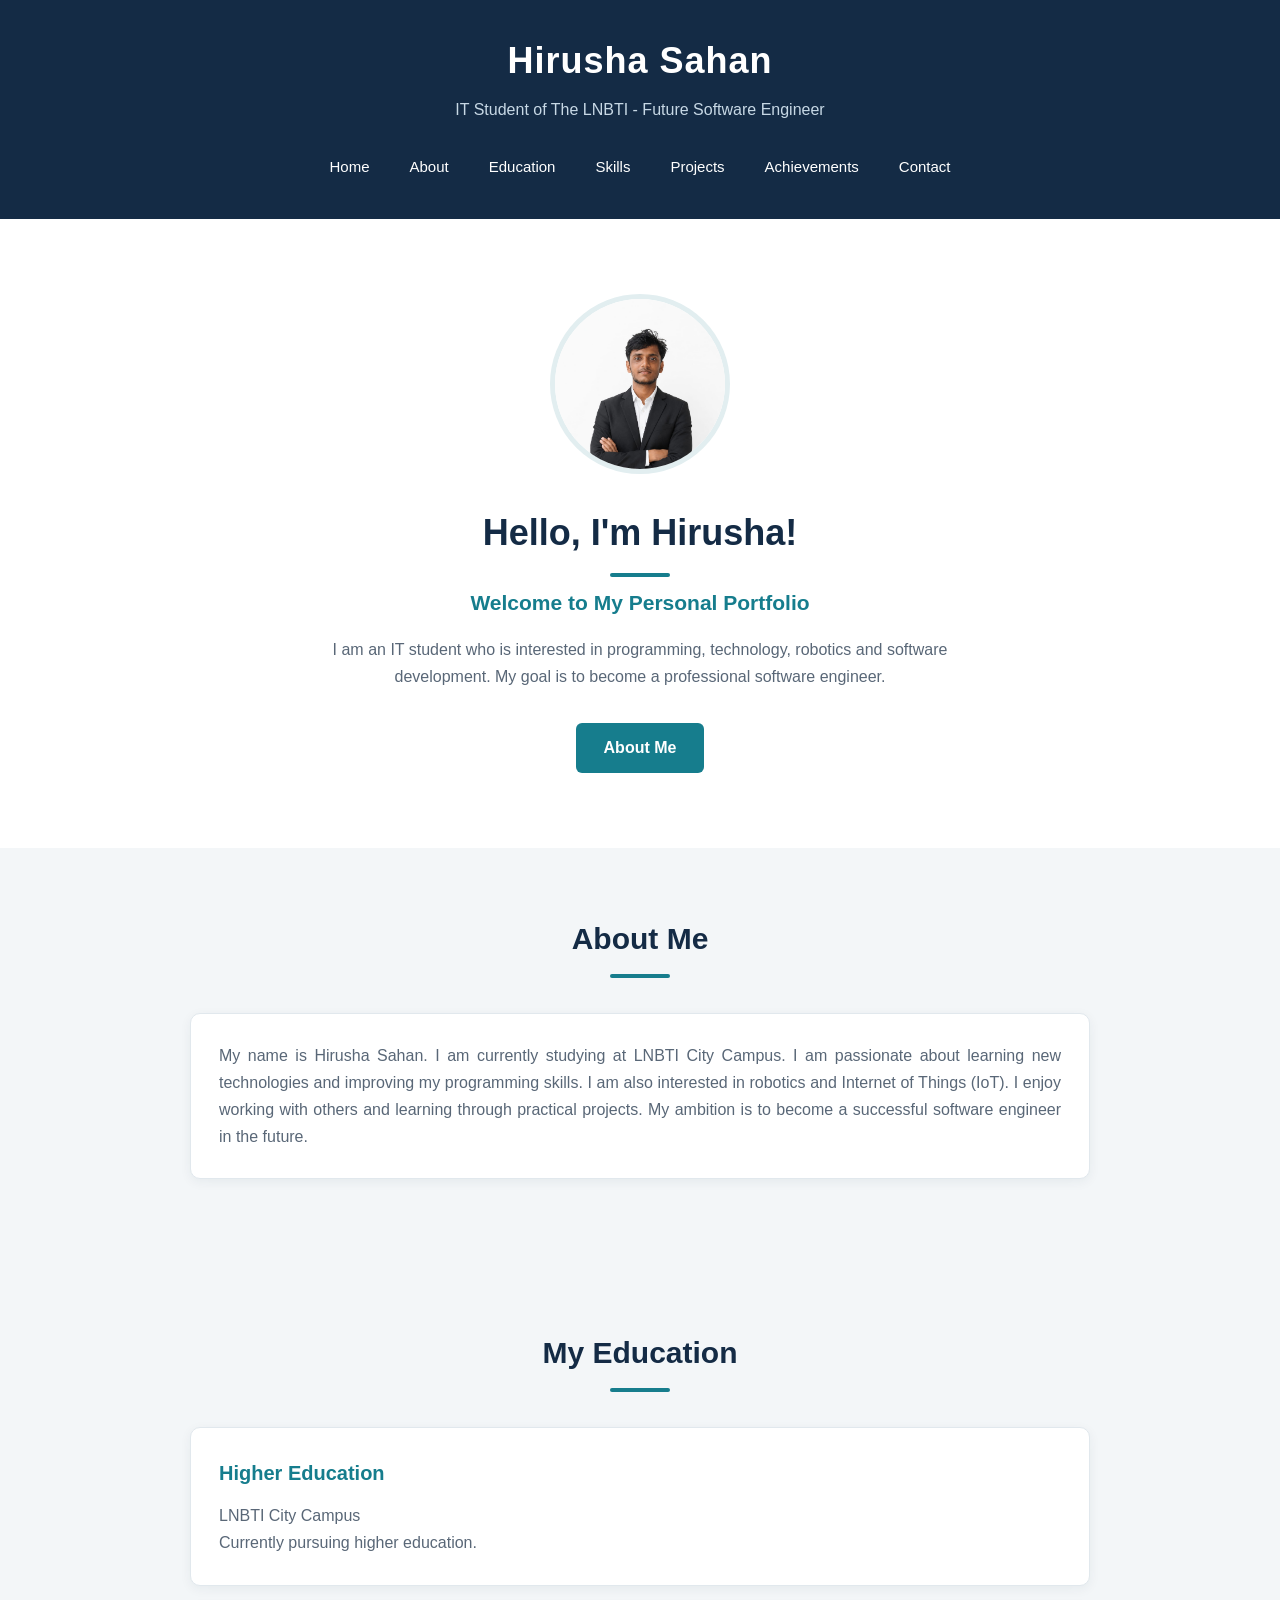
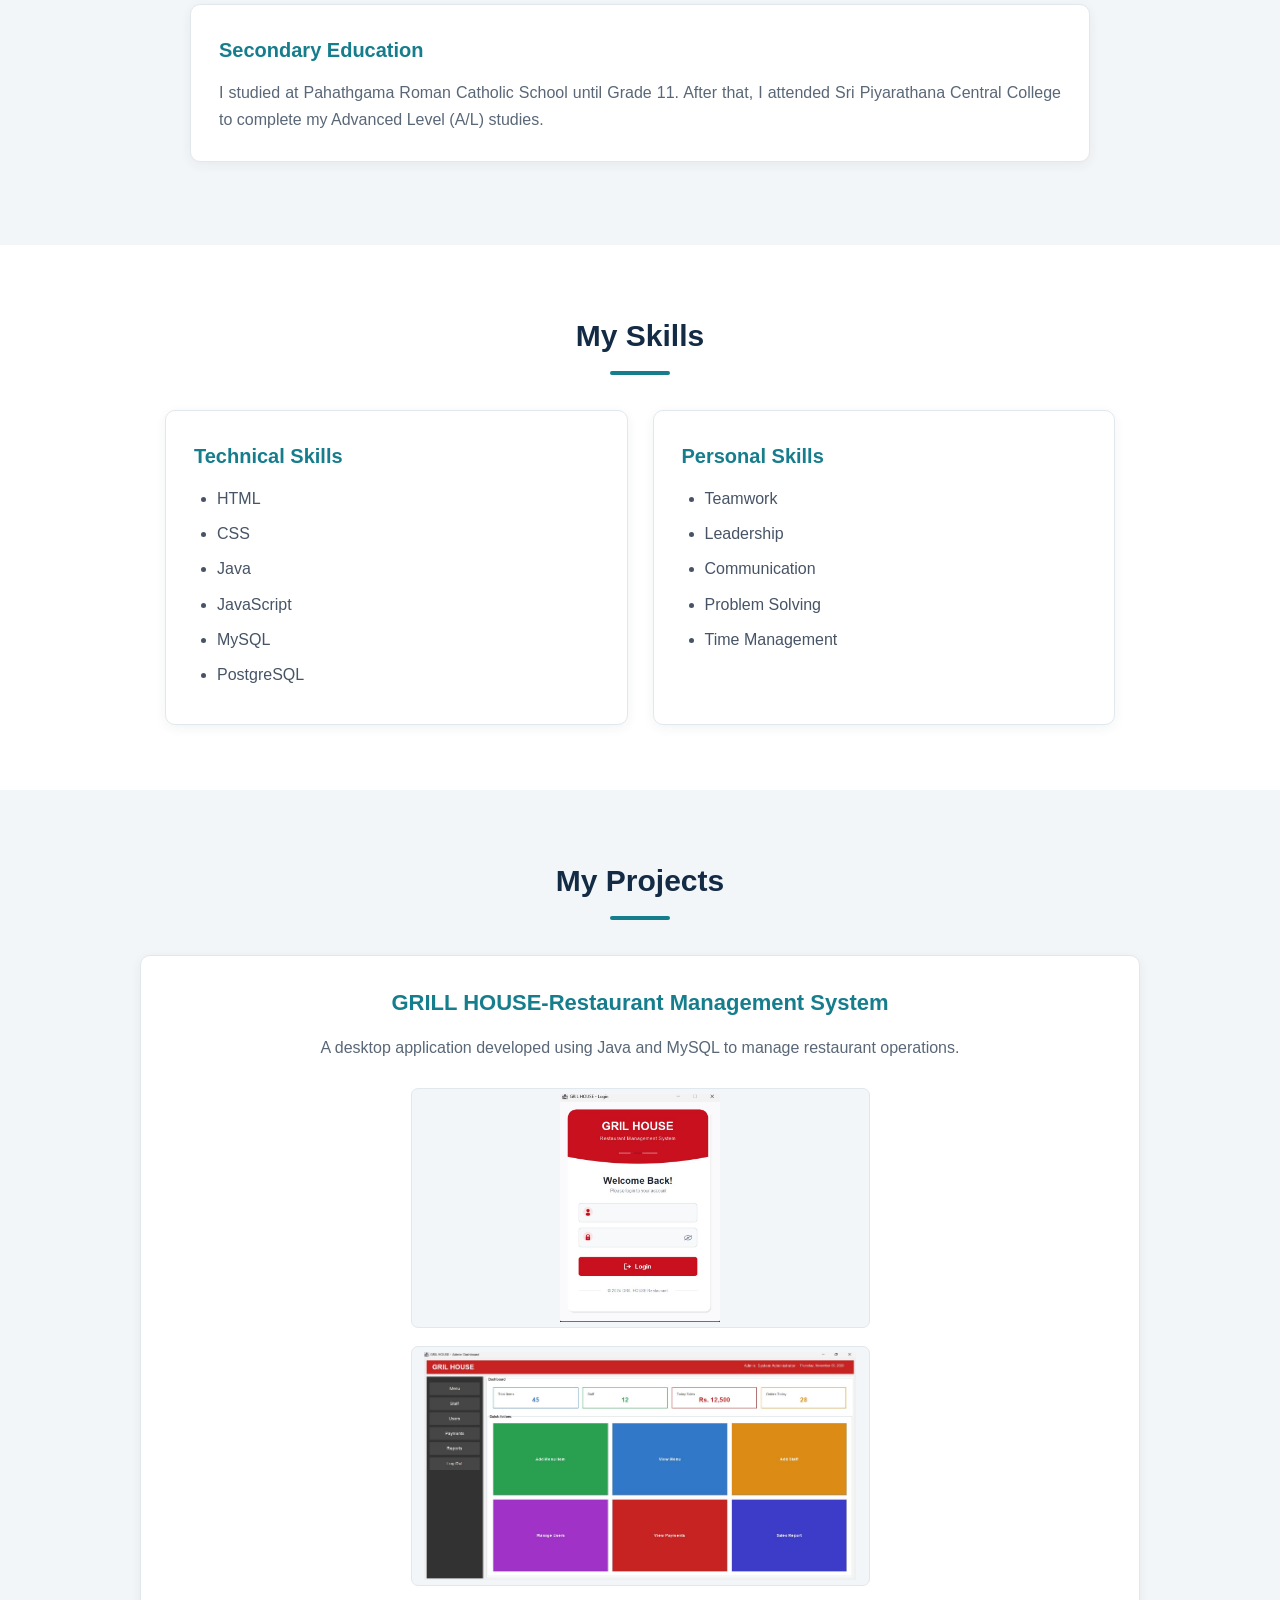
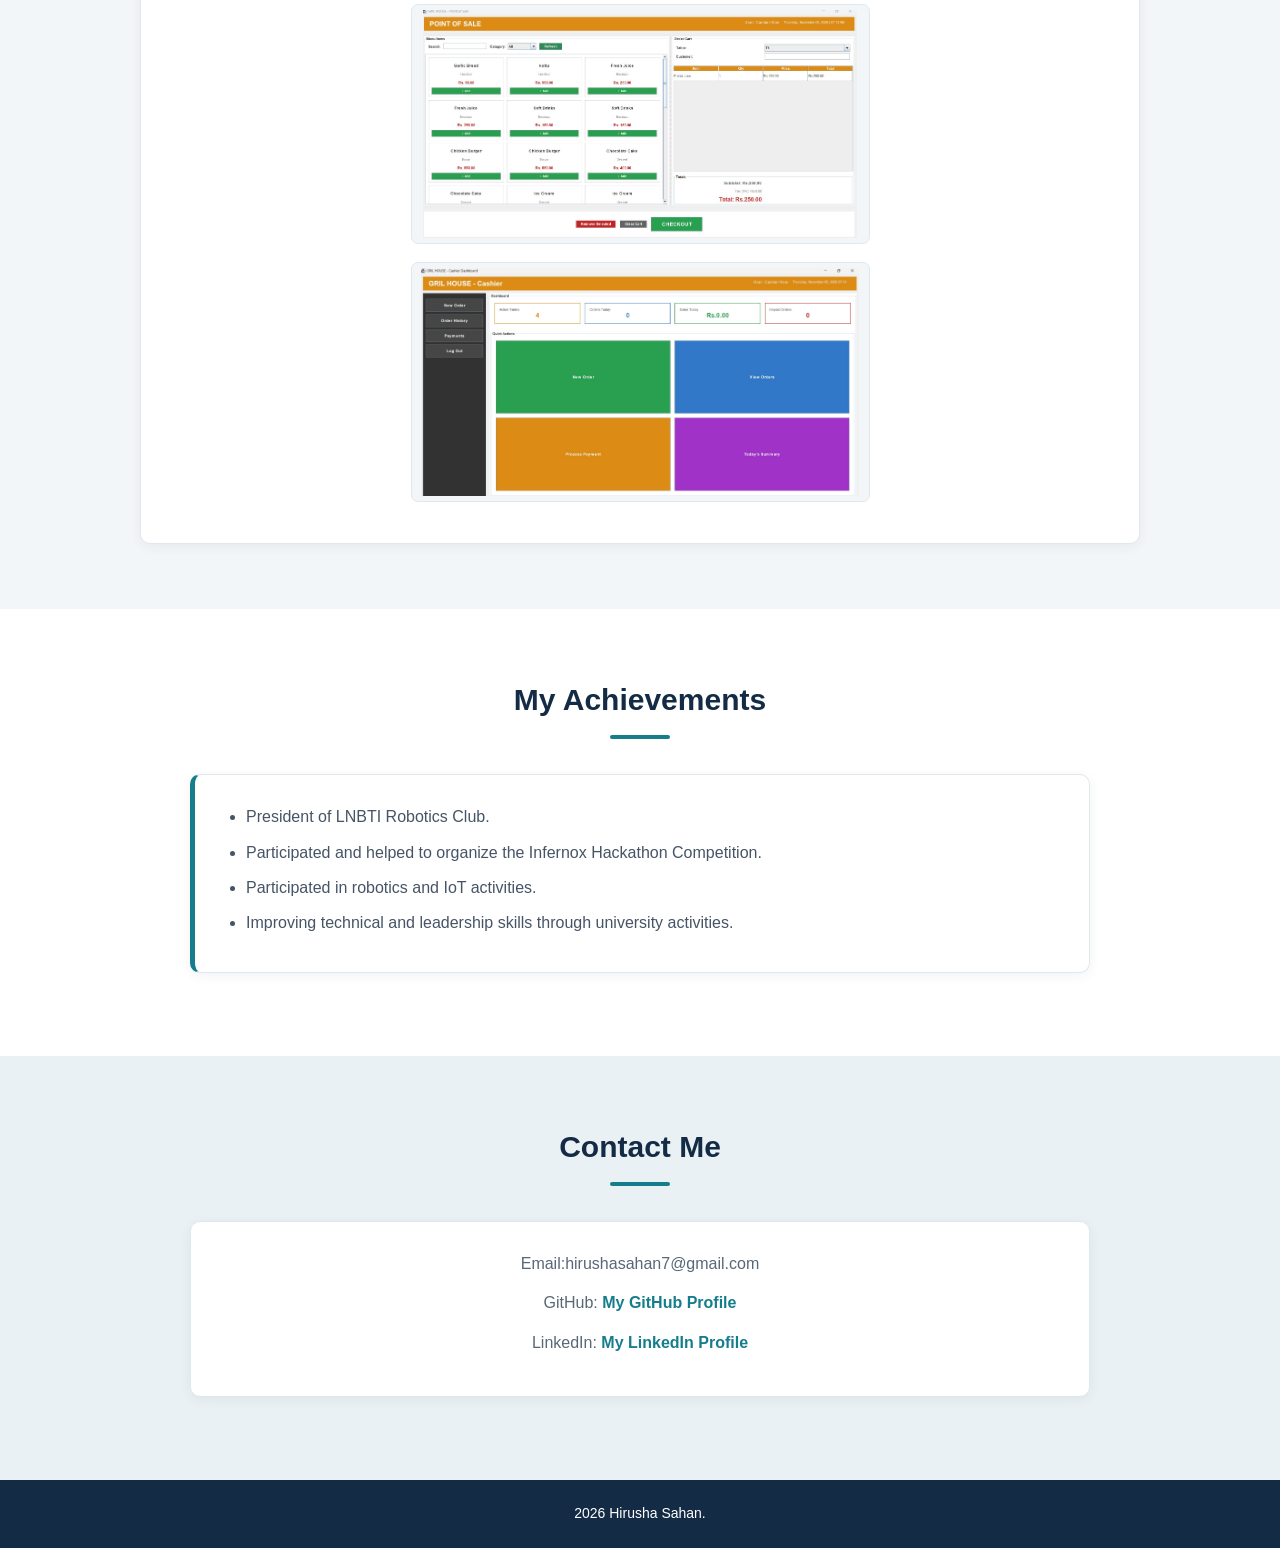
<file: index.html>
<!DOCTYPE html>


<head>
    <meta charset="UTF-8">
    <meta name="viewport" content="width=device-width, initial-scale=1.0">

    <title>Hirusha Sahan | Portfolio</title>

    <link rel="stylesheet" href="style.css">
</head>

<body>

  

    <header>
        <h1>Hirusha Sahan</h1>
        <p>IT Student of The LNBTI  -   Future Software Engineer</p>

        <!-- NAVIGATION -->
        <nav>
            <a href="#home">Home</a>
            <a href="#about">About</a>
            <a href="#education">Education</a>
            <a href="#skills">Skills</a>
            <a href="#projects">Projects</a>
            <a href="#achievements">Achievements</a>
            <a href="#contact">Contact</a>
        </nav>
    </header>


    <section id="home">

        <img src="Images/profile.jpg" >
        <h2>Hello, I'm Hirusha!</h2>

        <h3>Welcome to My Personal Portfolio</h3>

        <p>
            I am an IT student who is interested in programming,
            technology, robotics and software development.
            My goal is to become a professional software engineer.
        </p>

        <a href="#about" class="button">About Me</a>

    </section>

    <section id="about">

        <h2>About Me</h2>

        <div class="card">

            <p>
                My name is Hirusha Sahan. I am currently studying
                at LNBTI City Campus.

                I am passionate about learning new technologies
                and improving my programming skills.

                I am also interested in robotics and Internet of
                Things (IoT). I enjoy working with others and
                learning through practical projects.

                My ambition is to become a successful software
                engineer in the future.
            </p>

        </div>

    </section>

    <section id="education">

        <h2>My Education</h2>

        <div class="card">
            <h3>Higher Education</h3>
            <p>LNBTI City Campus</p>
            <p>Currently pursuing higher education.</p>
        </div>

        <div class="card">
            <h3>Secondary Education</h3>
            <p>I studied at Pahathgama Roman Catholic School until Grade 11. After that, I attended Sri Piyarathana Central College to complete my Advanced Level (A/L) studies.</p>
            
        </div>

    </section>


    <section id="skills">

        <h2>My Skills</h2>

        <div class="skill-container">

            <div class="card">
                <h3>Technical Skills</h3>

                <ul>
                    <li>HTML</li>
                    <li>CSS</li>
                    <li>Java</li>
                    <li>JavaScript</li>
                    <li>MySQL</li>
                    <li>PostgreSQL</li>
                </ul>
            </div>

            <div class="card">
                <h3>Personal Skills</h3>

                <ul>
                    <li>Teamwork</li>
                    <li>Leadership</li>
                    <li>Communication</li>
                    <li>Problem Solving</li>
                    <li>Time Management</li>
                </ul>
            </div>

        </div>

    </section>



    <section id="projects">

        <h2>My Projects</h2>

        <div class="project-container">

            <div class="card">
                <h3>GRILL HOUSE-Restaurant Management System</h3>

                <p>
                    A desktop application developed using Java
                    and MySQL to manage restaurant operations.
                </p>
                <img src="Images/login.jpg" >

                <img src="Images/admin ui.jpg" >
                <img src="Images/cashier adding item.jpg" >
                <img src="Images/cashier ui.jpg" >

              

            
            </div>

           

        

        </div>

    </section>


    <section id="achievements">

        <h2>My Achievements</h2>

        <div class="card">

            <ul>
                <li>President of LNBTI Robotics Club.</li>

                <li>Participated and helped to organize the Infernox Hackathon Competition.</li>

                <li>Participated in robotics and IoT activities.</li>

                <li>Improving technical and leadership skills
                    through university activities.</li>
            </ul>

        </div>

    </section>

    

    <section id="contact">

        <h2>Contact Me</h2>

        <div class="card">

            <p>Email:hirushasahan7@gmail.com</p>

            <p>
                GitHub:
                <a href="https://github.com/Hirushasahan2005">
                    My GitHub Profile
                </a>
            </p>

            <p>
                LinkedIn:
                <a href="https://www.linkedin.com/in/hirusha-sahan-237733369">
                    My LinkedIn Profile
                </a>
            </p>

        </div>

    </section>


    <footer>

        <p> 2026 Hirusha Sahan. </p>

    </footer>

</body>
</html>
</file>
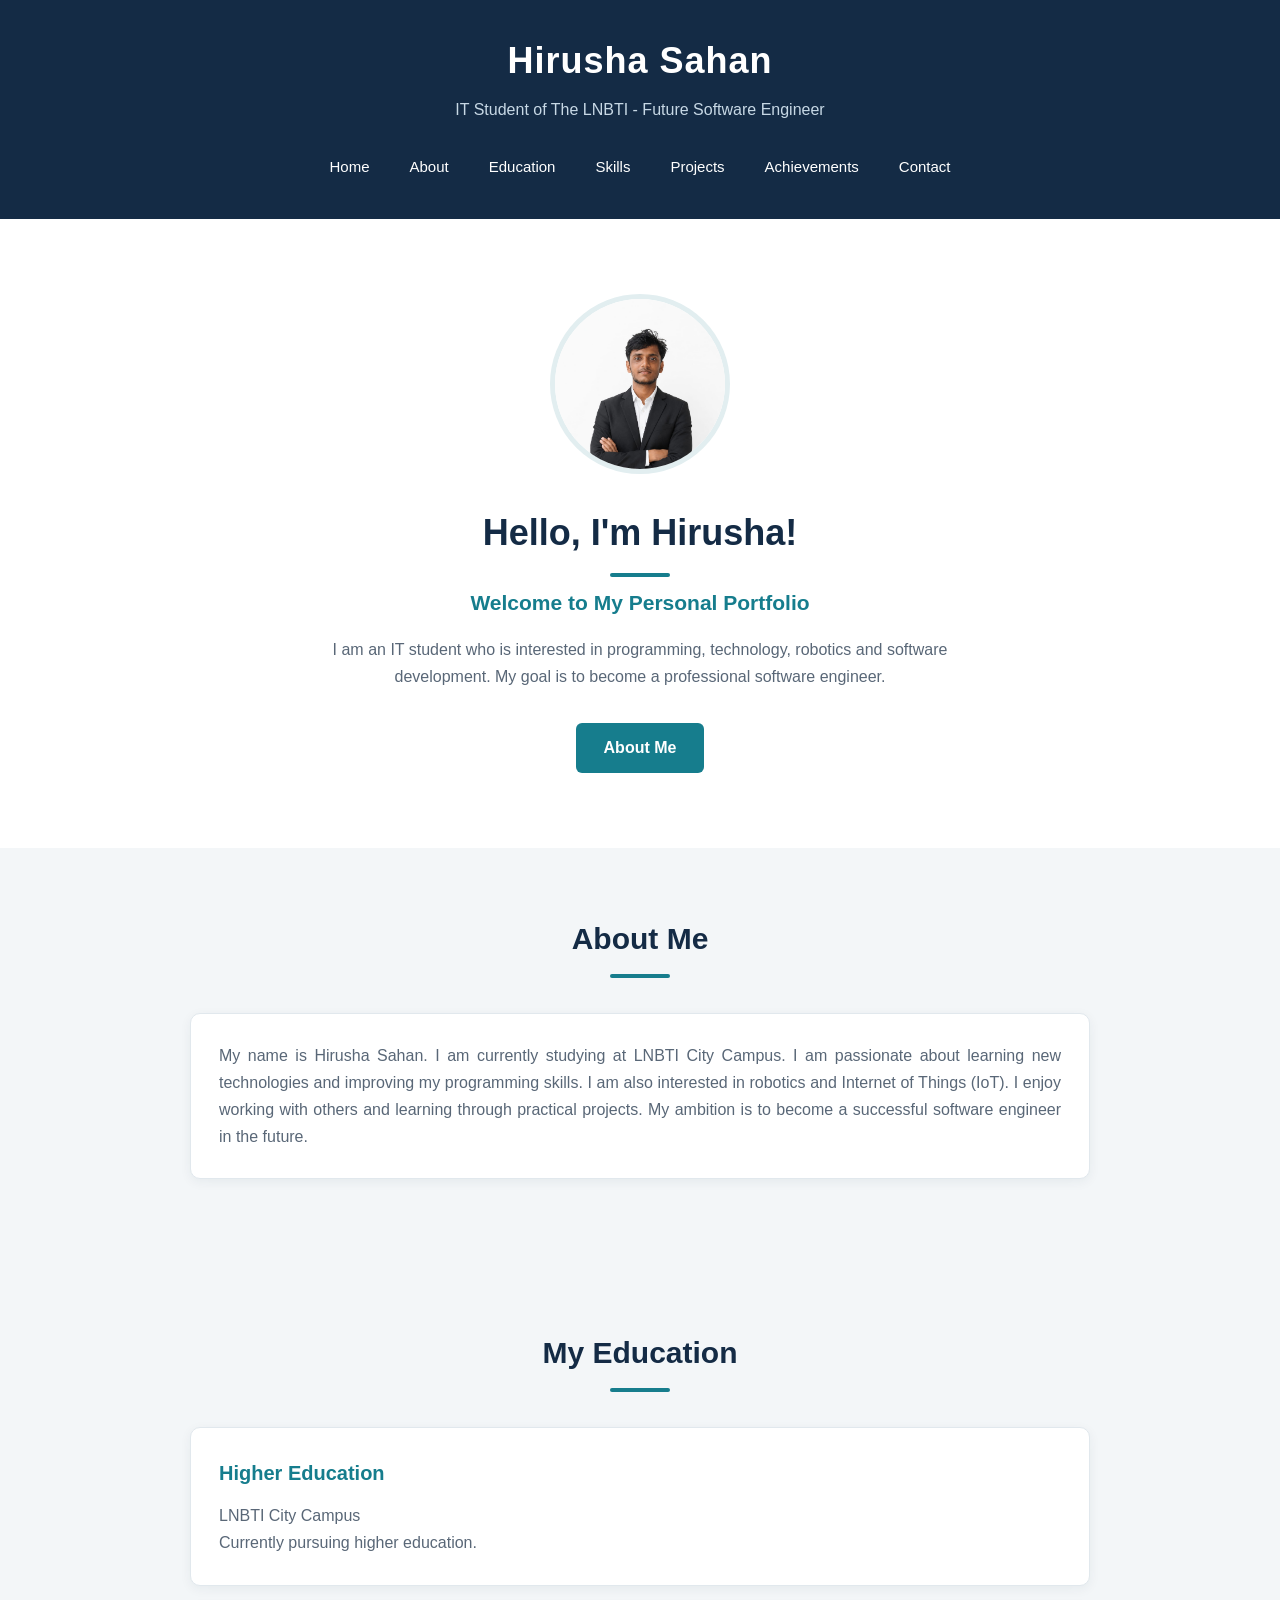
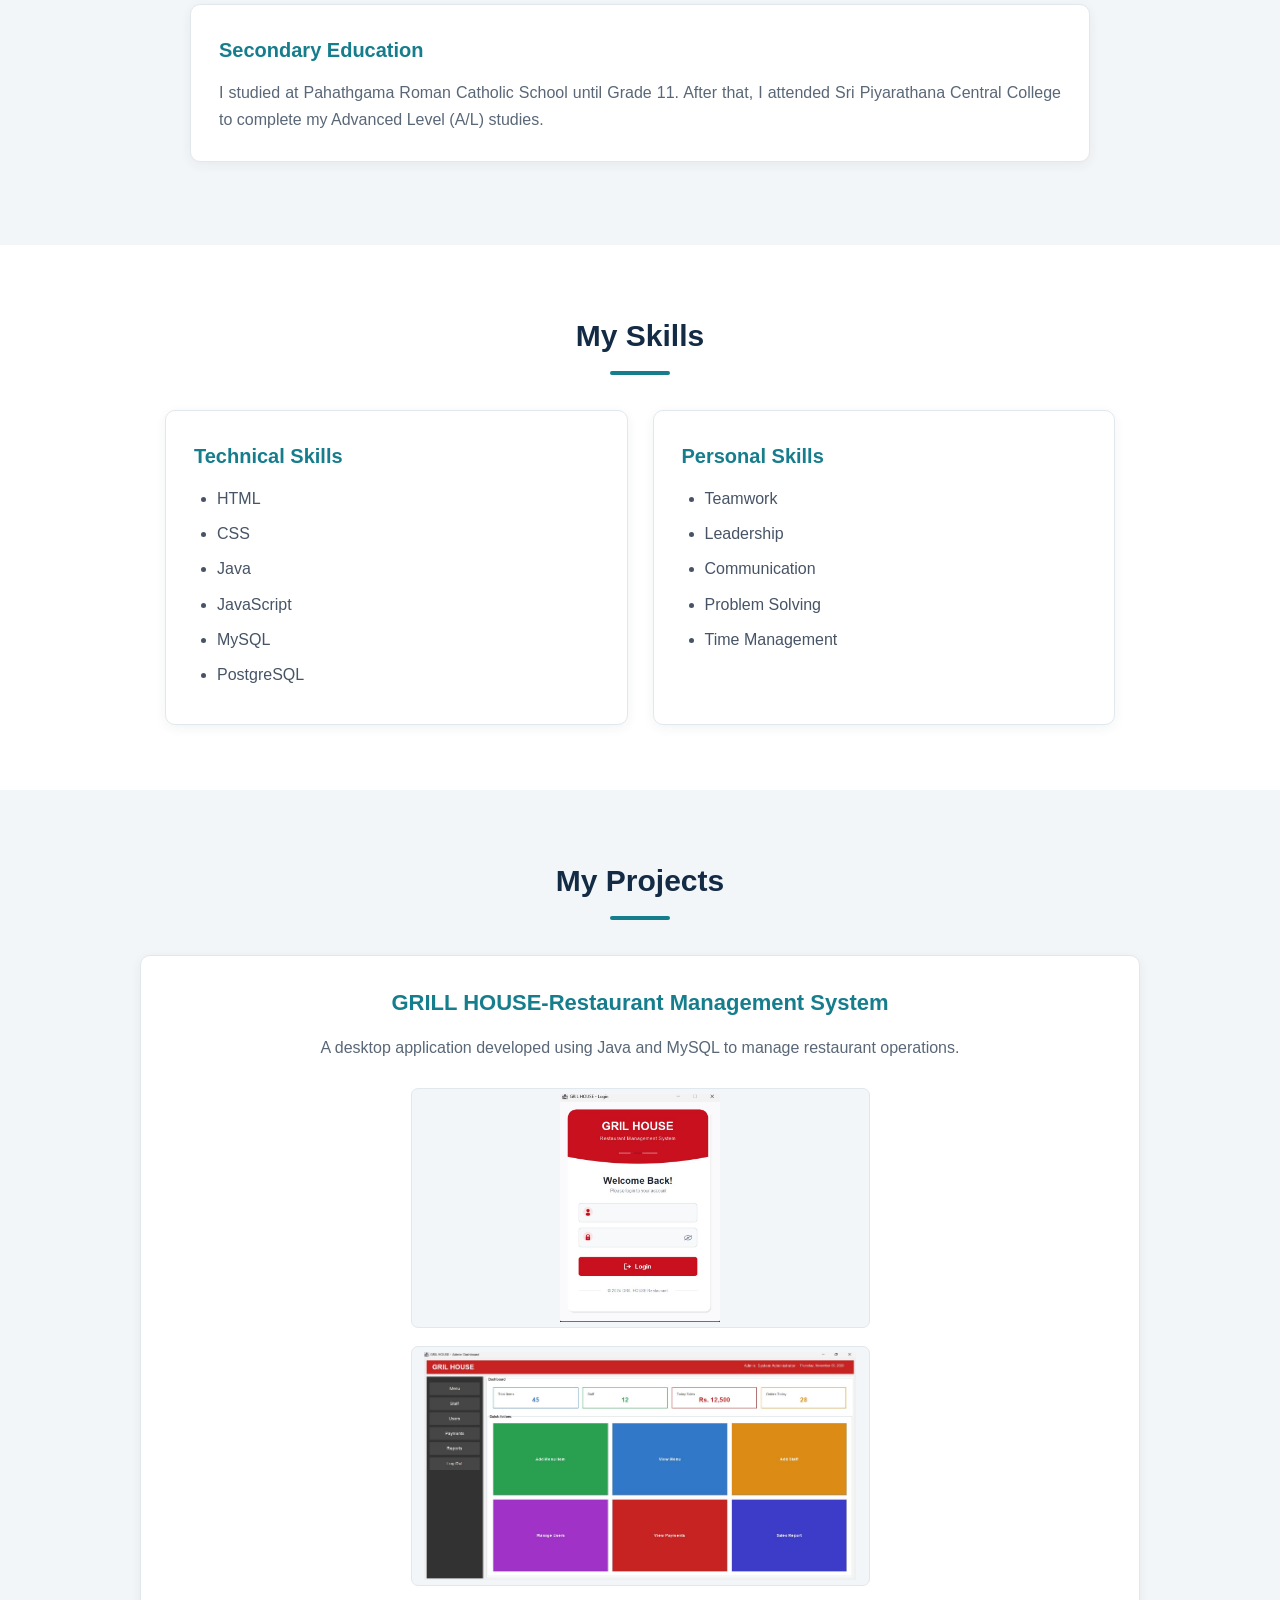
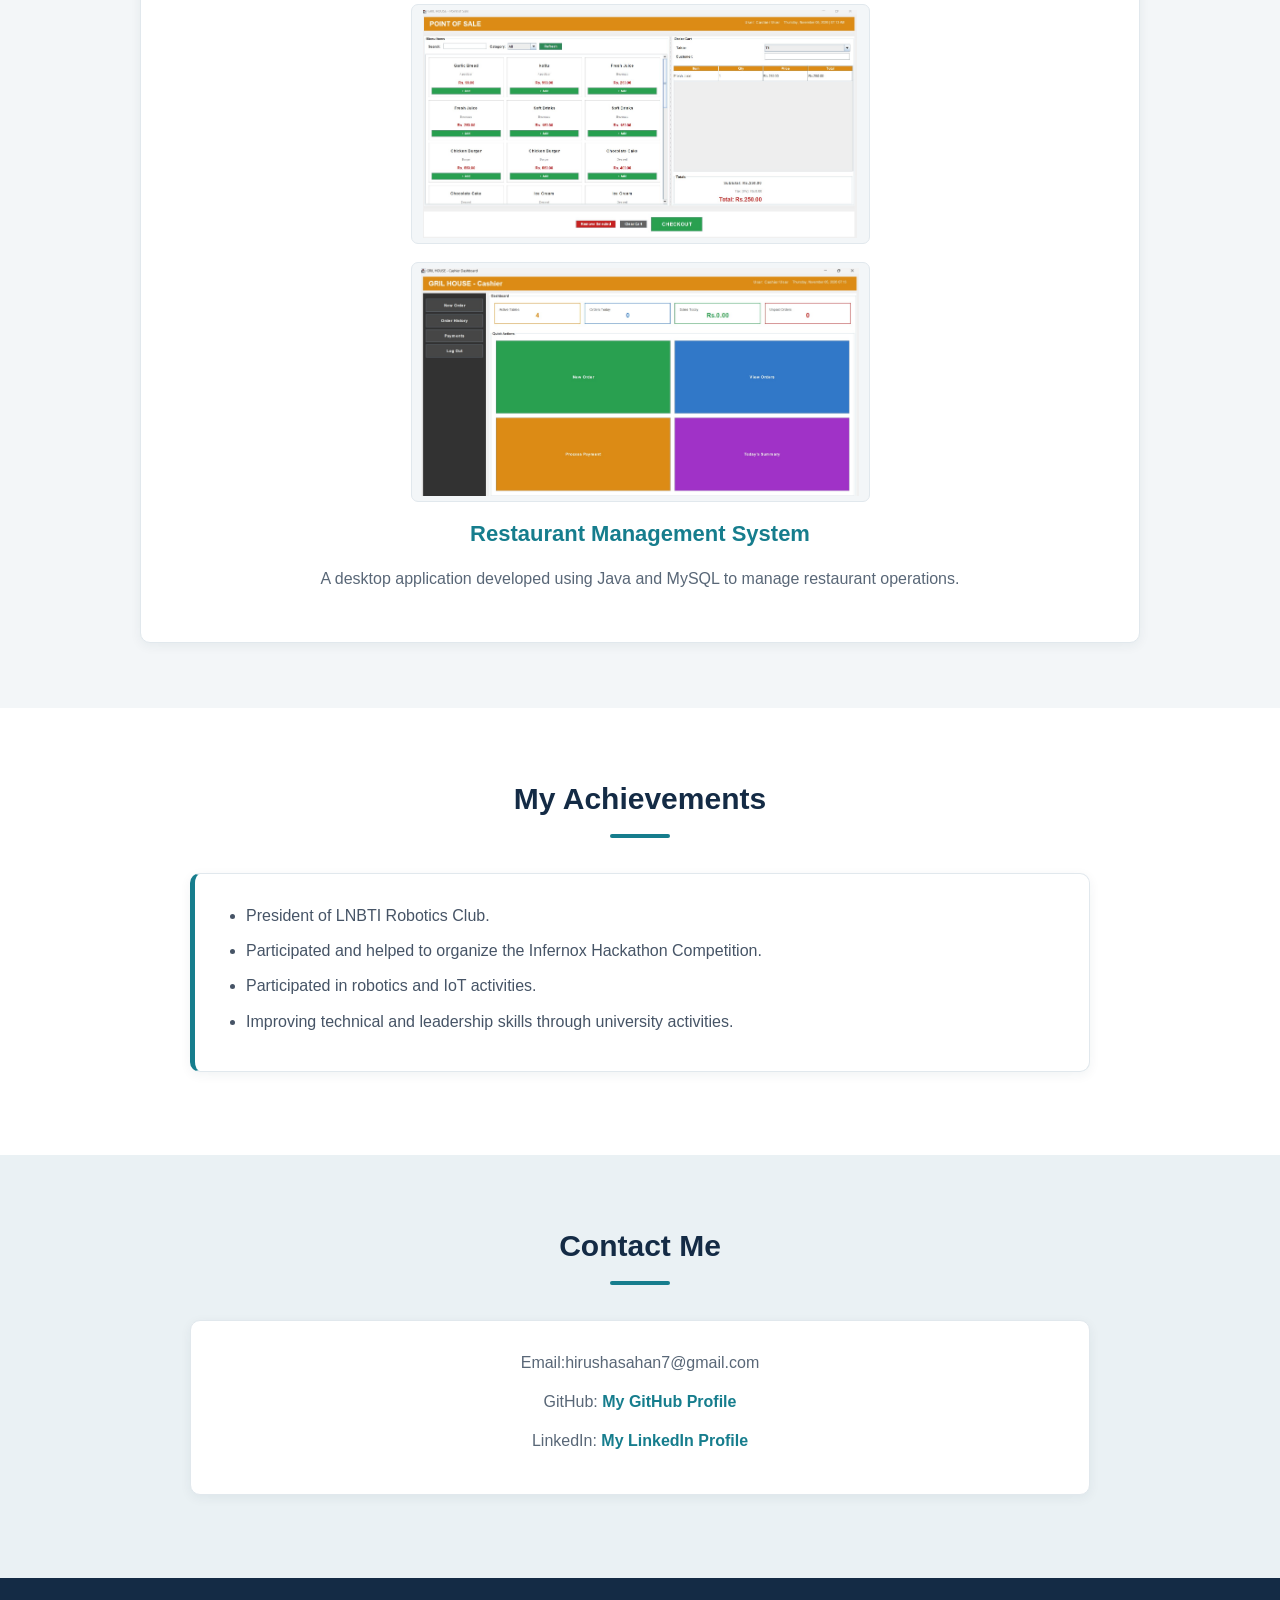
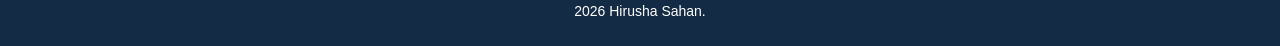
<file: project.html>
<!DOCTYPE html>


<head>
    <meta charset="UTF-8">
    <meta name="viewport" content="width=device-width, initial-scale=1.0">

    <title>Hirusha Sahan | Portfolio</title>

    <link rel="stylesheet" href="style.css">
</head>

<body>

  

    <header>
        <h1>Hirusha Sahan</h1>
        <p>IT Student of The LNBTI  -   Future Software Engineer</p>

        <!-- NAVIGATION -->
        <nav>
            <a href="#home">Home</a>
            <a href="#about">About</a>
            <a href="#education">Education</a>
            <a href="#skills">Skills</a>
            <a href="#projects">Projects</a>
            <a href="#achievements">Achievements</a>
            <a href="#contact">Contact</a>
        </nav>
    </header>


    <section id="home">

        <img src="../Images/profile.jpg" alt="My Profile Picture">
        <h2>Hello, I'm Hirusha!</h2>

        <h3>Welcome to My Personal Portfolio</h3>

        <p>
            I am an IT student who is interested in programming,
            technology, robotics and software development.
            My goal is to become a professional software engineer.
        </p>

        <a href="#about" class="button">About Me</a>

    </section>

    <section id="about">

        <h2>About Me</h2>

        <div class="card">

            <p>
                My name is Hirusha Sahan. I am currently studying
                at LNBTI City Campus.

                I am passionate about learning new technologies
                and improving my programming skills.

                I am also interested in robotics and Internet of
                Things (IoT). I enjoy working with others and
                learning through practical projects.

                My ambition is to become a successful software
                engineer in the future.
            </p>

        </div>

    </section>

    <section id="education">

        <h2>My Education</h2>

        <div class="card">
            <h3>Higher Education</h3>
            <p>LNBTI City Campus</p>
            <p>Currently pursuing higher education.</p>
        </div>

        <div class="card">
            <h3>Secondary Education</h3>
            <p>I studied at Pahathgama Roman Catholic School until Grade 11. After that, I attended Sri Piyarathana Central College to complete my Advanced Level (A/L) studies.</p>
            
        </div>

    </section>


    <section id="skills">

        <h2>My Skills</h2>

        <div class="skill-container">

            <div class="card">
                <h3>Technical Skills</h3>

                <ul>
                    <li>HTML</li>
                    <li>CSS</li>
                    <li>Java</li>
                    <li>JavaScript</li>
                    <li>MySQL</li>
                    <li>PostgreSQL</li>
                </ul>
            </div>

            <div class="card">
                <h3>Personal Skills</h3>

                <ul>
                    <li>Teamwork</li>
                    <li>Leadership</li>
                    <li>Communication</li>
                    <li>Problem Solving</li>
                    <li>Time Management</li>
                </ul>
            </div>

        </div>

    </section>



    <section id="projects">

        <h2>My Projects</h2>

        <div class="project-container">

            <div class="card">
                <h3>GRILL HOUSE-Restaurant Management System</h3>

                <p>
                    A desktop application developed using Java
                    and MySQL to manage restaurant operations.
                </p>
                <img src="../Images/login.jpg" alt="Cashier Interface">

                <img src="../Images/admin ui.jpg" alt="Restaurant Management System">
                <img src="../Images/cashier adding item.jpg" alt="Cashier Interface">
                <img src="../Images/cashier ui.jpg" alt="Cashier Interface">

                <h3>Restaurant Management System</h3>

                <p>
                    A desktop application developed using Java
                    and MySQL to manage restaurant operations.
                </p>
            </div>

           

        

        </div>

    </section>


    <section id="achievements">

        <h2>My Achievements</h2>

        <div class="card">

            <ul>
                <li>President of LNBTI Robotics Club.</li>

                <li>Participated and helped to organize the Infernox Hackathon Competition.</li>

                <li>Participated in robotics and IoT activities.</li>

                <li>Improving technical and leadership skills
                    through university activities.</li>
            </ul>

        </div>

    </section>

    

    <section id="contact">

        <h2>Contact Me</h2>

        <div class="card">

            <p>Email:hirushasahan7@gmail.com</p>

            <p>
                GitHub:
                <a href="https://github.com/Hirushasahan2005">
                    My GitHub Profile
                </a>
            </p>

            <p>
                LinkedIn:
                <a href="https://www.linkedin.com/in/hirusha-sahan-237733369">
                    My LinkedIn Profile
                </a>
            </p>

        </div>

    </section>


    <footer>

        <p> 2026 Hirusha Sahan. </p>

    </footer>

</body>
</html>
</file>
<file: style.css>
/* GENERAL SETTINGS */

* {
    margin: 0;
    padding: 0;
    box-sizing: border-box;
}

html {
    scroll-behavior: smooth;
}

body {
    font-family: 'Segoe UI', Arial, sans-serif;
    background-color: #F3F6F8;
    color: #263445;
    line-height: 1.7;
}

/* HEADER */

header {
    background-color: #142B45;
    color: white;
    text-align: center;
    padding: 30px 20px;
}

header h1 {
    font-size: 36px;
    margin-bottom: 5px;
    letter-spacing: 1px;
}

header p {
    color: #C7D8E5;
    font-size: 16px;
    margin-bottom: 22px;
}

/* NAVIGATION */

nav {
    display: flex;
    justify-content: center;
    align-items: center;
    flex-wrap: wrap;
    gap: 8px;
}

nav a {
    color: white;
    text-decoration: none;
    padding: 9px 16px;
    border-radius: 5px;
    font-size: 15px;
    transition: 0.3s;
    white-space: nowrap;
}

nav a:hover {
    background-color: #167D8D;
}

/* HOME SECTION */

#home {
    text-align: center;
    padding: 75px 20px;
    background-color: white;
}

#home img {
    width: 180px;
    height: 180px;
    border-radius: 50%;
    object-fit: cover;
    border: 5px solid #E2EEF0;
    margin-bottom: 20px;
}

#home h2 {
    color: #142B45;
    font-size: 36px;
    margin-bottom: 8px;
}

#home h3 {
    color: #167D8D;
    font-size: 21px;
    margin-bottom: 15px;
}

#home p {
    max-width: 650px;
    margin: 15px auto;
    color: #596777;
    font-size: 16px;
}

/* ABOUT ME BUTTON */

.button {
    display: inline-block;
    background-color: #167D8D;
    color: white;
    padding: 11px 28px;
    margin-top: 18px;
    text-decoration: none;
    border-radius: 6px;
    font-weight: bold;
    transition: 0.3s;
}

.button:hover {
    background-color: #125F6B;
}

/* COMMON SECTION STYLING */

section {
    padding: 65px 20px;
}

section h2 {
    text-align: center;
    color: #142B45;
    font-size: 30px;
    margin-bottom: 35px;
}

section h2::after {
    content: "";
    display: block;
    width: 60px;
    height: 4px;
    background-color: #167D8D;
    margin: 10px auto 0;
    border-radius: 5px;
}

/* CARDS */

.card {
    background-color: white;
    padding: 28px;
    margin: 18px auto;
    max-width: 900px;
    border-radius: 10px;
    border: 1px solid #E1E8ED;
    box-shadow: 0 3px 12px rgba(20, 43, 69, 0.06);
}

.card h3 {
    color: #167D8D;
    margin-bottom: 12px;
    font-size: 20px;
}

.card p {
    color: #596777;
    text-align: justify;
}

.card ul {
    padding-left: 23px;
}

.card li {
    margin-bottom: 8px;
    color: #465466;
}

/* EDUCATION SECTION */

#education {
    background-color: #F3F6F8;
}

/* SKILLS SECTION */

#skills {
    background-color: white;
}

.skill-container {
    display: flex;
    justify-content: center;
    align-items: stretch;
    gap: 25px;
    max-width: 950px;
    margin: auto;
}

.skill-container .card {
    flex: 1;
    width: 50%;
    max-width: none;
    margin: 0;
}

/* PROJECTS SECTION */

#projects {
    background-color: #F3F6F8;
}

.project-container {
    display: flex;
    justify-content: center;
    max-width: 1050px;
    margin: auto;
}

.project-container .card {
    width: 100%;
    max-width: 1000px;
    text-align: center;
    margin: 0;
}

.project-container .card h3 {
    font-size: 22px;
}

.project-container .card p {
    text-align: center;
    margin-bottom: 22px;
}

.project-container img {
    display: inline-block;
    width: calc(50% - 12px);
    height: 240px;
    object-fit: contain;
    background-color: #F3F6F8;
    border: 1px solid #E1E8ED;
    border-radius: 7px;
    padding: 5px;
    margin: 5px;
}

/* ACHIEVEMENTS SECTION */

#achievements {
    background-color: white;
}

#achievements .card {
    border-left: 5px solid #167D8D;
}

/* CONTACT SECTION */

#contact {
    background-color: #EAF1F4;
}

#contact .card {
    text-align: center;
}

#contact .card p {
    text-align: center;
    margin-bottom: 12px;
}

#contact a {
    color: #167D8D;
    text-decoration: none;
    font-weight: bold;
}

#contact a:hover {
    text-decoration: underline;
    color: #142B45;
}

/* FOOTER */

footer {
    background-color: #142B45;
    color: white;
    text-align: center;
    padding: 22px;
    font-size: 14px;
}

/* TABLET RESPONSIVENESS */

@media (max-width: 768px) {

    header h1 {
        font-size: 30px;
    }

    nav {
        gap: 5px;
    }

    nav a {
        font-size: 13px;
        padding: 8px 11px;
    }

    section {
        padding: 50px 20px;
    }

    #home h2 {
        font-size: 29px;
    }

    .skill-container {
        flex-direction: column;
        align-items: center;
    }

    .skill-container .card {
        width: 100%;
        max-width: 500px;
    }

    .project-container .card {
        width: 100%;
    }

    .project-container img {
        height: 200px;
    }
}

/* SMALL MOBILE SCREENS */

@media (max-width: 480px) {

    header h1 {
        font-size: 26px;
    }

    header p {
        font-size: 14px;
    }

    #home {
        padding: 50px 18px;
    }

    #home img {
        width: 145px;
        height: 145px;
    }

    #home h2 {
        font-size: 25px;
    }

    #home h3 {
        font-size: 18px;
    }

    section {
        padding: 40px 15px;
    }

    section h2 {
        font-size: 25px;
        margin-bottom: 25px;
    }

    .card {
        padding: 20px;
    }

    .project-container img {
        width: 100%;
        height: 210px;
        margin: 7px 0;
    }

    .project-container .card h3 {
        font-size: 19px;
    }
}
</file>
